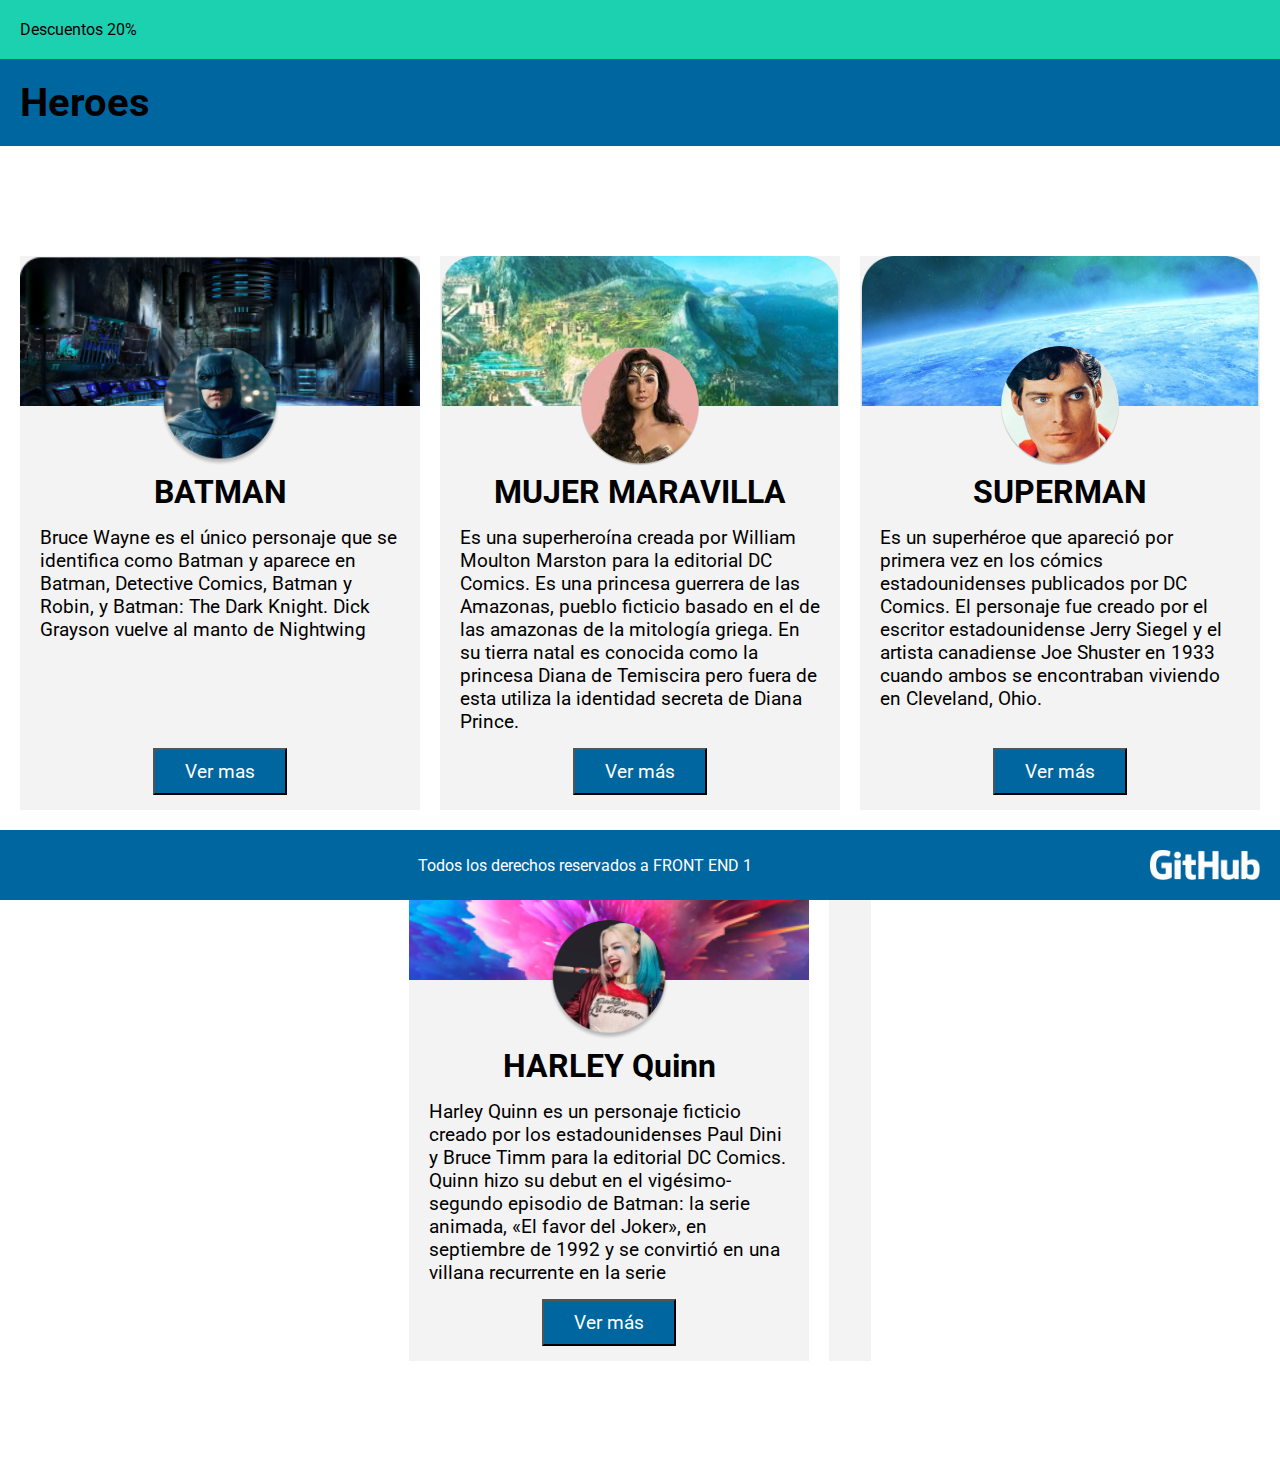
<file: index.html>
<!DOCTYPE html>
<html lang="en">
<head>
    <meta charset="UTF-8">
    <meta name="viewport" content="width=device-width, initial-scale=1.0">
    <link rel="stylesheet" href="./css/styles.css">
    <link rel="stylesheet" href="https://cdnjs.cloudflare.com/ajax/libs/font-awesome/6.4.2/css/all.min.css" integrity="sha512-z3gLpd7yknf1YoNbCzqRKc4qyor8gaKU1qmn+CShxbuBusANI9QpRohGBreCFkKxLhei6S9CQXFEbbKuqLg0DA==" crossorigin="anonymous" referrerpolicy="no-referrer" />
    <title>Practica05</title>
</head>
<body>
    <div class="caja1">
        <p>Descuentos 20%</p>
    </div>
    <header>
        <P><strong>Heroes</strong></P>
    </header>
    <main class="contenedor"><!-- cards -->

        <section class="columna"><!-- card batman -->
            <div class="columna-header batman">
                <i id="icono" class="fa-solid fa-heart"></i>
                <img class="foto" src="./img/batman.png" alt="foto">
            </div>
            <div class="columna-body">
                <div>
                    <h2 class="nom">BATMAN</h2>
                    <p class="text">Bruce Wayne es el único personaje que se identifica como Batman y aparece en Batman, Detective Comics, Batman y Robin, y Batman: The Dark Knight. Dick Grayson vuelve al manto de Nightwing</p>
                </div>
                <button class="btn">Ver mas</button>
            </div>
        </section>

        <!-- <img class="fondo" src="./img/fondomar.png" alt="fondo"> -->
        <section class="columna"><!-- card mujer maravilla -->
            <div class="columna-header superwoman">
                <i id="icono" class="fa-solid fa-heart"></i>
                <img class="foto" src="./img/mara.png" alt="foto">
            </div>
            <div class="columna-body">
                <div>
                    <h2 class="nom">MUJER MARAVILLA</h2>
                    <p class="text">Es una superheroína creada por William Moulton Marston para la editorial DC Comics. Es una princesa guerrera de las Amazonas, pueblo ficticio basado en el de las amazonas de la mitología griega. En su tierra natal es conocida como la princesa Diana de Temiscira pero fuera de esta utiliza la identidad secreta de Diana Prince. </p>
                </div>
                <button class="btn">Ver más</button>
            </div>
        </section>

        <!-- <img class="fondo" src="./img/fondosuper.png" alt="fondo"> -->
        <section class="columna"><!-- card superman -->
            <div class="columna-header superman">
                <i id="icono" class="fa-solid fa-heart"></i>
                <img class="foto" src="./img/super.png" alt="foto">
            </div>
            <div class="columna-body">
                <div>
                    <h2 class="nom">SUPERMAN</h2>
                    <p class="text">Es un superhéroe que apareció por primera vez en los cómics estadounidenses publicados por DC Comics. ​El personaje fue creado por el escritor estadounidense Jerry Siegel y el artista canadiense Joe Shuster en 1933 cuando ambos se encontraban viviendo en Cleveland, Ohio.</p>
                </div>
                <button class="btn">Ver más</button>
            </div>
        </section>

        <!-- <img class="fondo" src="./img/fondohar.png" alt="fondo"> -->
        <section class="columna"><!-- card harley -->
            <div class="columna-header harley">
                <i id="icono" class="fa-solid fa-heart"></i>
                <img class="foto" src="./img/harley.png" alt="foto">
            </div>
            <div class="columna-body">
                <div>
                    <h2 class="nom">HARLEY Quinn</h2>
                    <p class="text">Harley Quinn es un personaje ficticio creado por los estadounidenses Paul Dini y Bruce Timm para la editorial DC Comics. Quinn hizo su debut en el vigésimo-segundo episodio de Batman: la serie animada, «El favor del Joker», en septiembre de 1992 y se convirtió en una villana recurrente en la serie</p>
                </div>
                <button class="btn">Ver más</button>
            </div>
        </section>
        <section class="columna">
            <button class="btn2">+</button>
            </section>
    </main>
 


    <footer>
        <span></span>
        <p>Todos los derechos reservados a FRONT END 1</p>
        <img src="./img/Github.png" alt="github">
    </footer>
</body>
</html>
</file>
<file: css/styles.css>
@import url('https://fonts.googleapis.com/css2?family=Roboto:wght@400;700&display=swap');

/*reseteo de la pagina, para ocupar todo el html*/
* {
    box-sizing: border-box;
    margin: 0;
    /* cuanto quiero que se separe de la otra caja*/
    padding: 0;
    font-family: "Roboto";
}

.caja1 {
    background-color: #1CD1B0;
    padding: 20px;
    /* border: 2px solid black; */
}

header {

    background-color: #00669F;
    padding: 20px;
    /* border: 2px solid black; */
    font-size: 40px;
}

.contenedor {
    /* border: 2px solid black; */
    display: flex;
    justify-content: center;
    align-content: center;
    flex-wrap: wrap;
    padding: 100px 0;
}

.columna {
    /* border: 2px solid black; */
    margin: 10px;
    box-sizing: border-box;
    max-width: 400px;
    position: relative;
    display: flex;
    align-items: center;
    flex-direction: column;
    background: #F3F3F3;
}

.columna-header {
    position: relative;
    display: flex;
    justify-content: center;
    align-items: flex-end;
    width: 100%;
    min-height: 150px;
    background-size: cover;
    background-repeat: no-repeat;
}

.columna-header.batman {
    background-image: url("../img/fondobat.png");
}

.columna-header.superwoman {
    background-image: url("../img/fondomar.png");
}

.columna-header.superman {
    background-image: url("../img/fondosuper.png");
}

.columna-header.harley {
    background-image: url("../img/fondohar.png");
}

.columna-body {
    margin-top: 8%;
    padding: 0 20px;
    display: flex;
    flex-direction: column;
    align-items: center;
    justify-content: space-between;
    height: 100%;
}

.foto {
    width: 120px;
    height: 120px;
    border-radius: 50%;
    position: relative;
    margin-bottom: -15%;
}

/* El icono debe estar con su padre y debe ser absoluto y el patre es el relativo mas cercano */
#icono {
    position: absolute;
    top: 15px;
    left: 15px;
    color: red;
    font-size: 25px;
}

.nom {
    text-align: center;
    position: relative;
    margin-top: 35px;
    margin-bottom: 15px;
    font-size: 2em;
    font-weight: bold;
}

.text {
    font-size: 1.2em;
    font-weight: normal;
}

.btn {
    background-color: #00669F;
    color: white;
    text-align: center;
    padding: 10px 30px;
    font-size: 1.2em;
    margin-top: 15px;
    margin-bottom: 15px;
}
.btn2 {
    background-color: #00669F;
    color: white;
    padding: 10px;
    font-size: 2em;
    border-radius: 50%;

}

footer {

    background-color: #00669F;
    padding: 20px;
    /* border: 2px solid black; */
    bottom: 0px;
    width: 100%;
    color: white;
    position: fixed;
    display: flex;
    justify-content: space-between;
    flex-wrap: wrap;
    align-items: center;
}

footer img {
    max-width: 100%;
    height: 30px;
}


/*.nav-bar {
  display:flex;
  justify-content:space-around;

}

.enlaces {
     display:flex;

     .juego-dardos {
display: flex;
align-items: center;
justify-content: center;
}

}*/
.form-registro{
    padding: 10px;
}

/* Celulares */
@media (max-width: 490px) {
    footer {
        flex-direction: column;
        position: static;
    }

    footer img {
        margin-top: 10px;
    }
}
</file>
